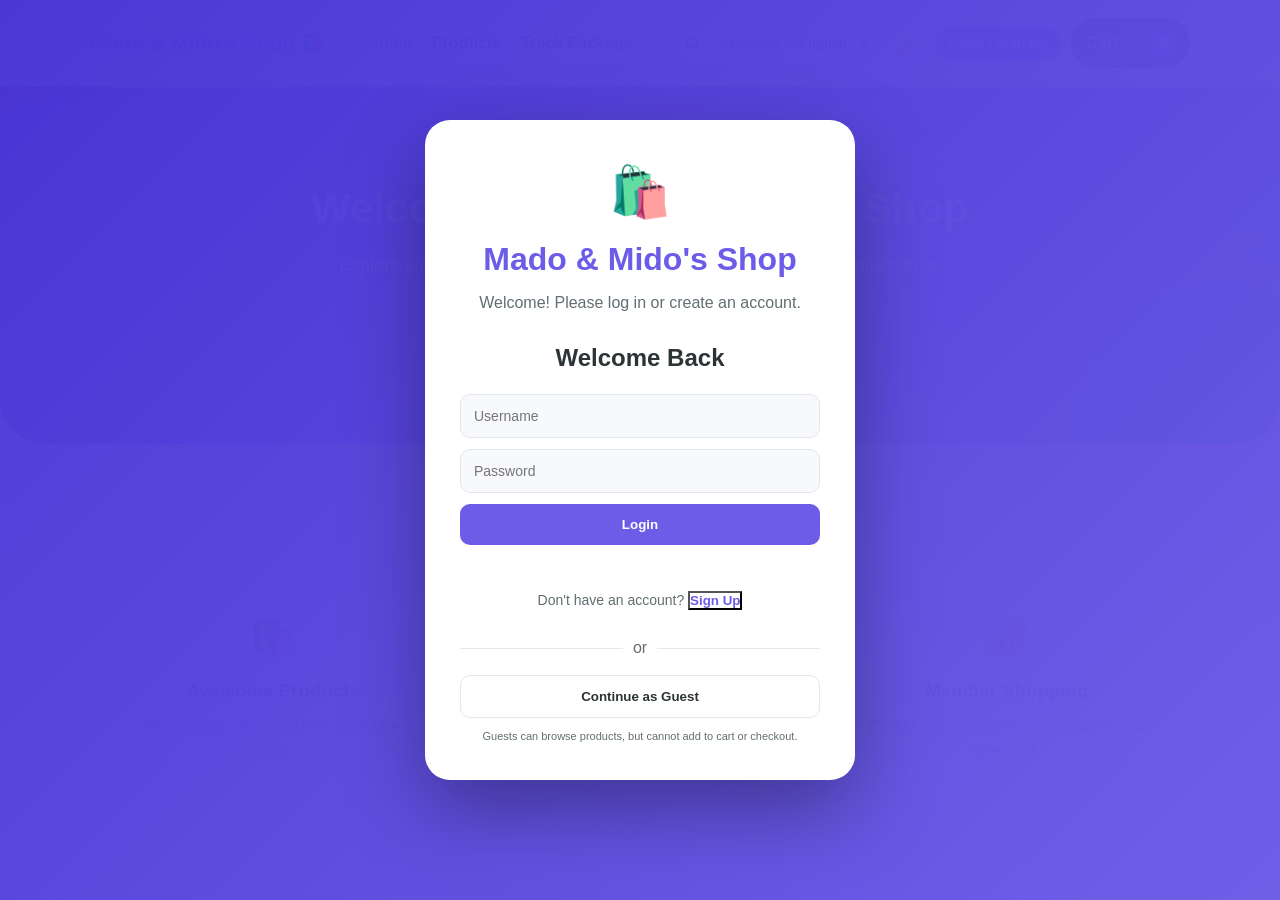
<file: index.html>
<!DOCTYPE html>
<html lang="en">
<head>
    <meta charset="UTF-8">
    <meta name="viewport" content="width=device-width, initial-scale=1.0">
    <title>Mado & Mido's Shop - Home</title>
    <link rel="stylesheet" href="style.css">
</head>

<body>

<header>
    <a href="index.html" class="logo">Mado & Mido's Shop 🛍️</a>

    <nav>
        <a href="index.html" class="active-link">Home</a>
        <a href="products.html">Products</a>
        <a href="track.html">Track Package</a>
    </nav>

    <div class="header-right">
        <button class="theme-btn" id="theme-toggle" onclick="toggleTheme()">🌙</button>

        <div id="auth-area"></div>

        <a href="cart.html" class="cart-icon">
            Cart 🛒 <span id="cart-count">0</span>
        </a>
    </div>
</header>

<section class="hero">
    <h1>Welcome to Mado & Mido's Shop</h1>

    <p>
        Explore elite electronics, lifestyle fits,
        custom sneakers, and rare plush toys.
    </p>

    <a href="products.html" class="cta-btn">
        View All Products
    </a>
</section>

<section class="home-section">

    <h2>Why Shop With Us?</h2>

    <div class="feature-grid">

        <div class="feature-card">
            <div>🛍️</div>
            <h3>Awesome Products</h3>
            <p>Electronics, clothes, shoes and rare items.</p>
        </div>

        <div class="feature-card">
            <div>🚚</div>
            <h3>Track Your Package</h3>
            <p>Check the status of your order anytime.</p>
        </div>

        <div class="feature-card">
            <div>🔐</div>
            <h3>Member Shopping</h3>
            <p>Create an account to add products and checkout.</p>
        </div>

    </div>

</section>

<script src="script.js"></script>
<script src="auth.js"></script>

</body>
</html>
</file>
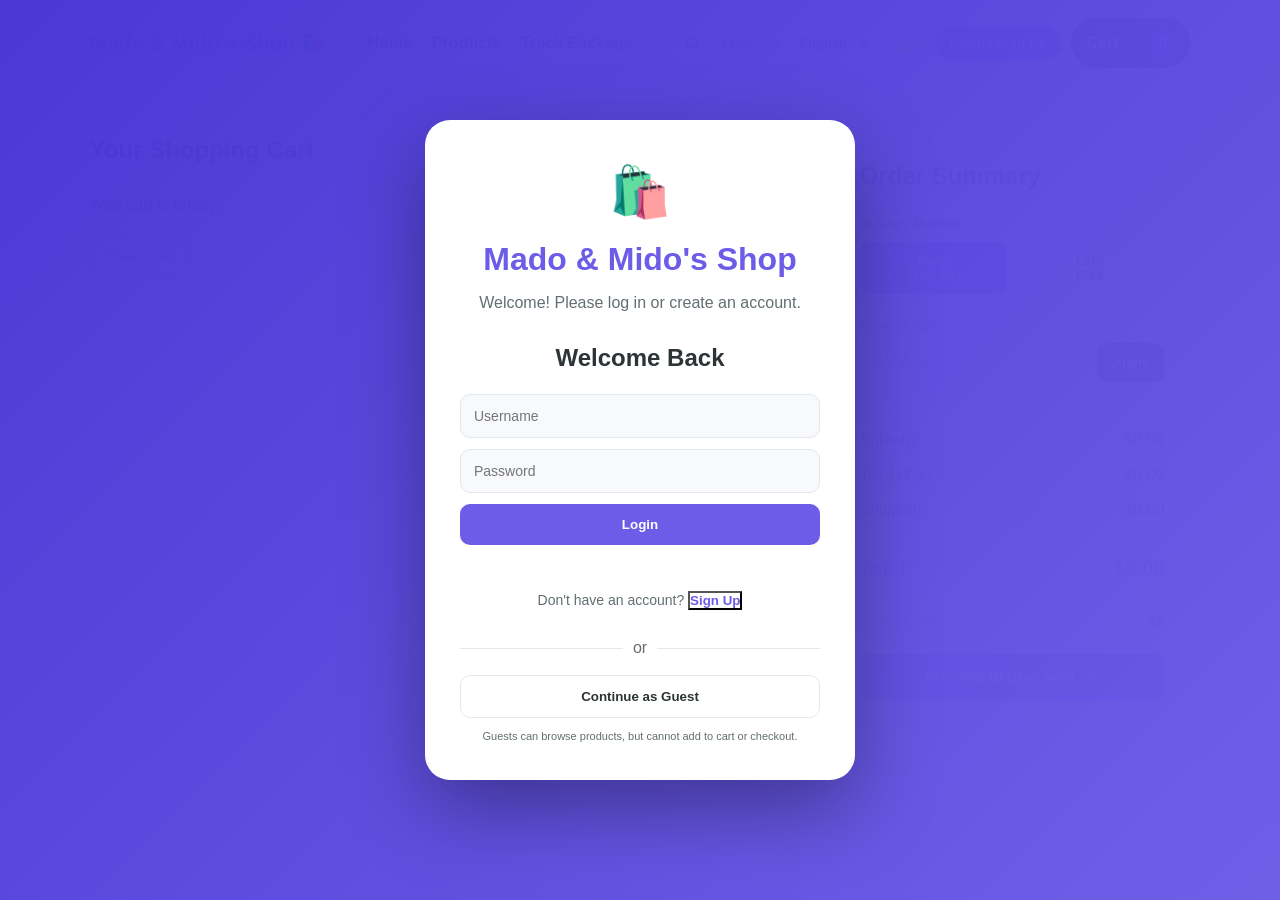
<file: cart.html>
<!DOCTYPE html>
<html lang="en">

<head>

    <meta charset="UTF-8">

    <meta
        name="viewport"
        content="width=device-width, initial-scale=1.0"
    >

    <title>Mado & Mido's Shop - Cart</title>

    <link rel="stylesheet" href="style.css">

</head>


<body>


<header>

    <a href="index.html" class="logo">
        Mado & Mido's Shop 🛍️
    </a>

    <nav>

        <a href="index.html">
            Home
        </a>

        <a href="products.html">
            Products
        </a>

        <a href="track.html">
            Track Package
        </a>

    </nav>


    <div class="header-right">

        <button
            class="theme-btn"
            id="theme-toggle"
            onclick="toggleTheme()"
        >
            🌙
        </button>


        <div id="auth-area"></div>


        <a
            href="cart.html"
            class="cart-icon"
        >
            Cart 🛒
            <span id="cart-count">0</span>
        </a>

    </div>

</header>


<main class="cart-page">


    <section class="cart-products">

        <h1>
            Your Shopping Cart 🛒
        </h1>

        <div
            id="cart-items-wrapper"
            class="cart-items"
        ></div>


        <button
            class="clear-cart-btn"
            onclick="clearEntireCart()"
        >
            Clear Cart
        </button>

    </section>



    <aside class="order-summary">

        <h2>
            Order Summary
        </h2>


        <div class="delivery-section">

            <label>
                Delivery Method
            </label>

            <div class="delivery-buttons">

                <button
                    onclick="changeShipping(40)"
                >
                    Early
                    <br>
                    $40.00
                </button>

                <button
                    onclick="changeShipping(0)"
                >
                    Late
                    <br>
                    Free
                </button>

            </div>

        </div>


        <div class="coupon-section">

            <label>
                Promo Code
            </label>

            <div class="coupon-row">

                <input
                    type="text"
                    id="coupon-input"
                    placeholder="MADO50"
                >

                <button
                    onclick="applyCouponCode()"
                >
                    Apply
                </button>

            </div>

            <p id="coupon-message"></p>

        </div>


        <div class="summary-row">

            <span>
                Subtotal:
            </span>

            <span id="summary-subtotal">
                $0.00
            </span>

        </div>


        <div
            class="summary-row discount-row"
            id="discount-row"
        >

            <span>
                Discount (50%):
            </span>

            <span id="summary-discount">
                -$0.00
            </span>

        </div>


        <div class="summary-row">

            <span>
                Tax (12%):
            </span>

            <span id="summary-tax">
                $0.00
            </span>

        </div>


        <div class="summary-row">

            <span>
                Shipping:
            </span>

            <span id="summary-shipping">
                $0.00
            </span>

        </div>


        <div class="summary-total">

            <span>
                Total:
            </span>

            <span id="summary-total">
                $0.00
            </span>

        </div>

        <div class="wallet-checkout-status">
            <span>Wallet money:</span>
            <strong data-wallet-money>$0</strong>
        </div>


        <button
            class="checkout-btn"
            onclick="checkout()"
        >
            Proceed to Checkout 🚀
        </button>

    </aside>

</main>


<script src="script.js"></script>
<script src="auth.js"></script>

</body>
</html>
</file>
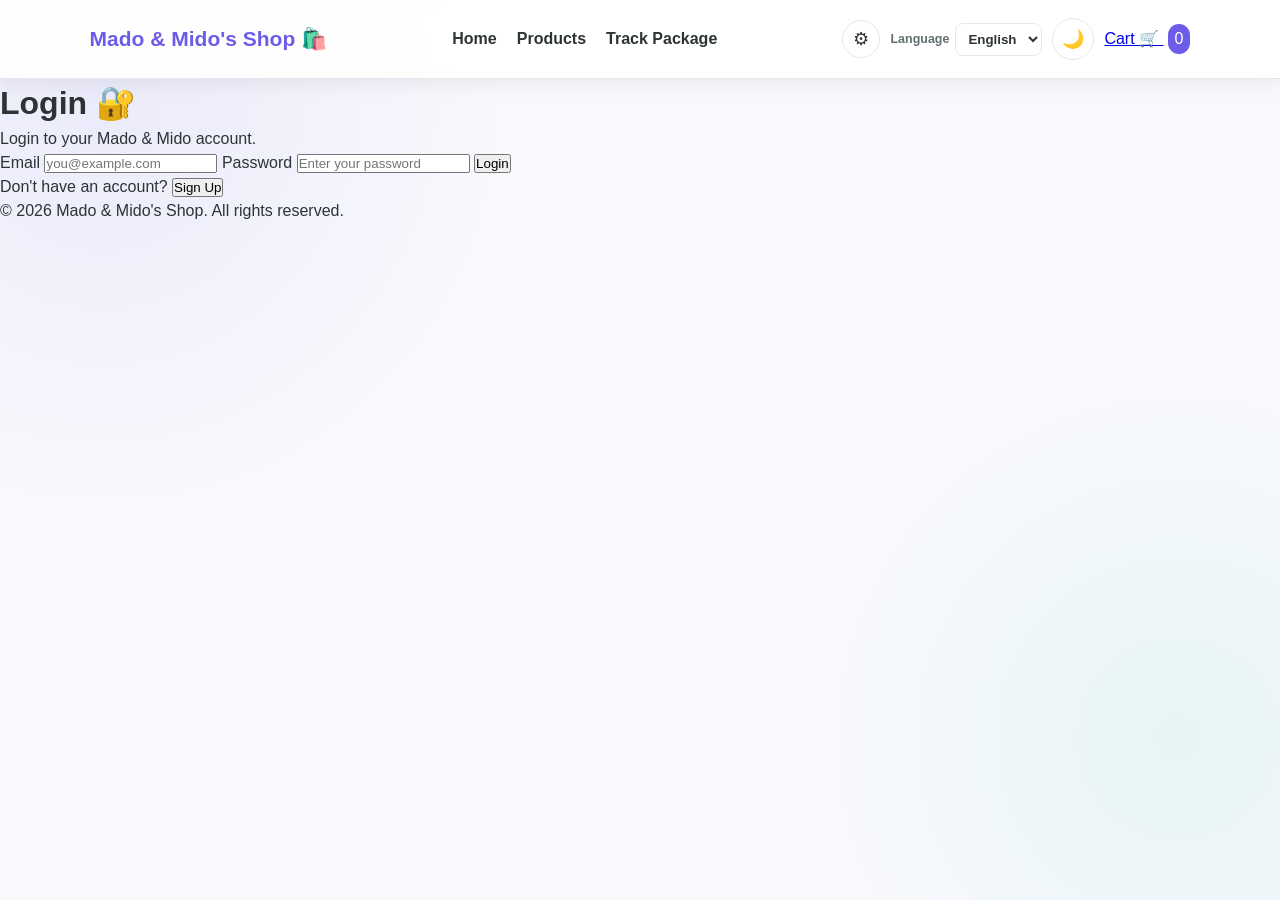
<file: login.html>
<!DOCTYPE html>

<html lang="en">
<head>
    <meta charset="UTF-8">
    <meta name="viewport" content="width=device-width, initial-scale=1.0">
    <title>Login - Mado & Mido's Shop</title>
    <link rel="stylesheet" href="style.css">
</head>

<body>

<header>
    <a href="index.html" class="logo">Mado & Mido's Shop 🛍️</a>

    <nav>
        <a href="index.html">Home</a>
        <a href="products.html">Products</a>
        <a href="track.html">Track Package</a>
    </nav>

    <div class="header-right">
        <button class="theme-btn" onclick="toggleTheme()" id="theme-toggle">🌙</button>

        <a href="cart.html" class="cart-button">
            Cart 🛒 <span id="cart-count">0</span>
        </a>
    </div>
</header>

<main class="login-page">

    <div class="login-card">

        <h1 id="auth-title">Login 🔐</h1>

        <p id="auth-subtitle">
            Login to your Mado & Mido account.
        </p>

        <div id="auth-message"></div>

        <label>Email</label>

        <input
            type="email"
            id="email-input"
            placeholder="you@example.com"
        >

        <label>Password</label>

        <input
            type="password"
            id="password-input"
            placeholder="Enter your password"
        >

        <button class="main-auth-btn" onclick="handleAuth()">
            Login
        </button>

        <p class="switch-auth">
            Don't have an account?
            <button onclick="toggleAuthMode()" id="switch-auth-btn">
                Sign Up
            </button>
        </p>

    </div>

</main>

<footer>
    <p>© 2026 Mado & Mido's Shop. All rights reserved.</p>
</footer>

<script src="script.js"></script>

</body>
</html>
</file>
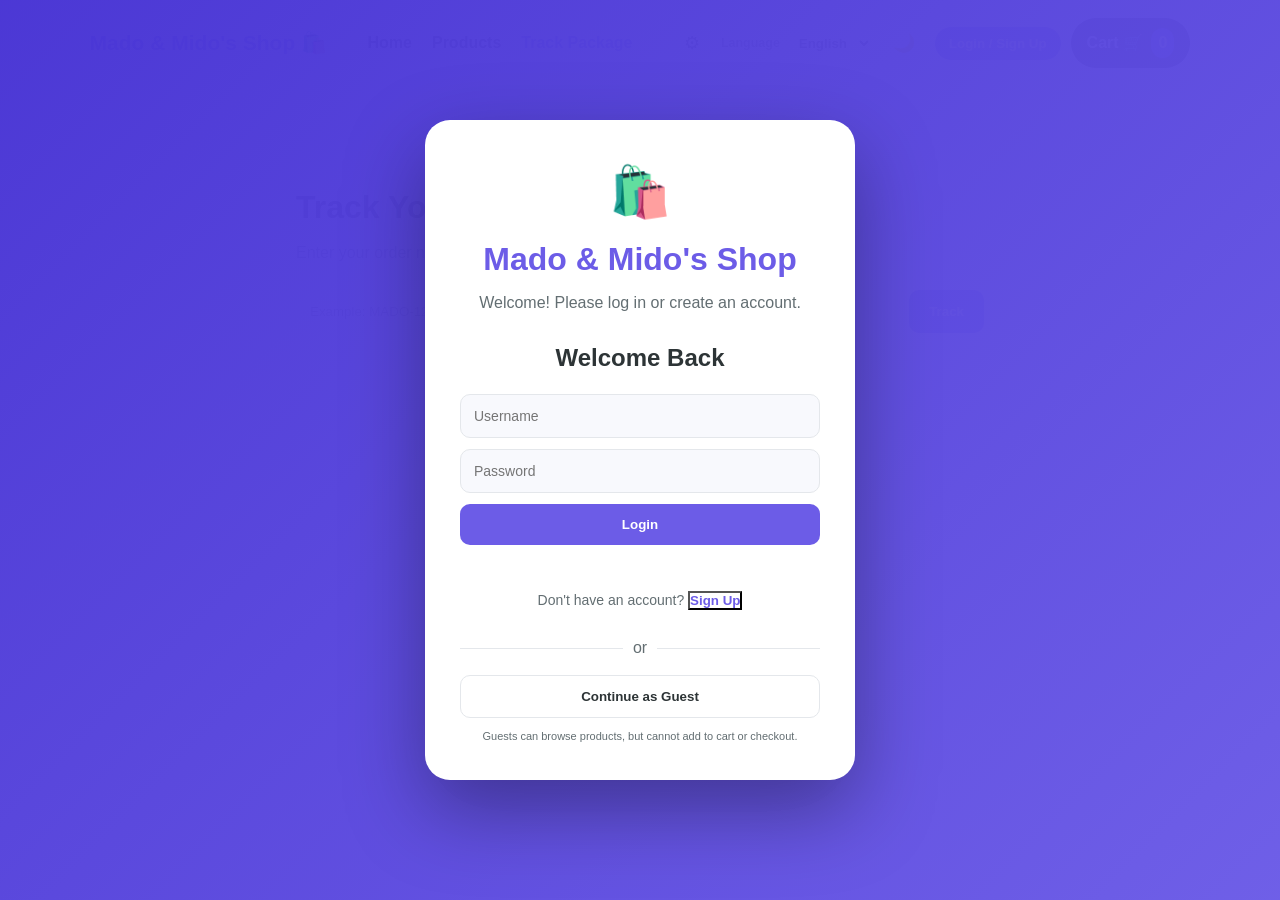
<file: track.html>
<!DOCTYPE html>
<html lang="en">

<head>

    <meta charset="UTF-8">

    <meta
        name="viewport"
        content="width=device-width, initial-scale=1.0"
    >

    <title>Mado & Mido's Shop - Track Package</title>

    <link rel="stylesheet" href="style.css">

</head>


<body>


<header>

    <a href="index.html" class="logo">
        Mado & Mido's Shop 🛍️
    </a>


    <nav>

        <a href="index.html">
            Home
        </a>

        <a href="products.html">
            Products
        </a>

        <a
            href="track.html"
            class="active-link"
        >
            Track Package
        </a>

    </nav>


    <div class="header-right">

        <button
            class="theme-btn"
            id="theme-toggle"
            onclick="toggleTheme()"
        >
            🌙
        </button>


        <div id="auth-area"></div>


        <a
            href="cart.html"
            class="cart-icon"
        >
            Cart 🛒
            <span id="cart-count">0</span>
        </a>

    </div>

</header>


<main class="tracking-page">

    <div class="tracking-card">

        <h1>
            Track Your Package 📦
        </h1>

        <p>
            Enter your order number to see your
            package status.
        </p>


        <div class="tracking-input-row">

            <input
                type="text"
                id="tracking-number"
                placeholder="Example: MADO-123456"
            >


            <button
                onclick="trackPackage()"
            >
                Track
            </button>

        </div>


        <div
            id="tracking-result"
            class="tracking-result"
        ></div>

    </div>

</main>


<script src="script.js"></script>
<script src="auth.js"></script>

</body>
</html>
</file>
<file: style.css>
/* ============================================================
   MADO & MIDO'S SHOP
   MAIN CSS
   ============================================================ */


* {
    margin: 0;
    padding: 0;
    box-sizing: border-box;
}


:root {

    --bg-color: #f8f9fd;

    --card-bg: #ffffff;

    --text-color: #2d3436;

    --text-muted: #636e72;

    --accent-color: #6c5ce7;

    --accent-hover: #5848d6;

    --border-color: #e4e7eb;

    --shadow-color: rgba(0, 0, 0, 0.07);

}


.dark-theme {

    --bg-color: #0f111a;

    --card-bg: #161925;

    --text-color: #f1f2f6;

    --text-muted: #b2bec3;

    --accent-color: #a29bfe;

    --accent-hover: #8f87ed;

    --border-color: #292d3d;

    --shadow-color: rgba(0, 0, 0, 0.4);

}


body {

    min-height: 100vh;

    background: var(--bg-color);

    color: var(--text-color);

    font-family:
        Arial,
        Helvetica,
        sans-serif;

    transition:
        background 0.3s,
        color 0.3s;

    line-height: 1.5;

}


/* ============================================================
   HEADER
   ============================================================ */

header {

    display: flex;

    align-items: center;

    justify-content: space-between;

    gap: 20px;

    padding: 18px 7%;

    background: var(--card-bg);

    border-bottom:
        1px solid var(--border-color);

    box-shadow:
        0 4px 20px var(--shadow-color);

    position: sticky;

    top: 0;

    z-index: 1000;

}


.logo {

    color: var(--accent-color);

    font-size: 21px;

    font-weight: 800;

    text-decoration: none;

    white-space: nowrap;

}


nav {

    display: flex;

    gap: 20px;

}


nav a {

    color: var(--text-color);

    text-decoration: none;

    font-weight: 600;

}


nav a:hover,
nav a.active-link {

    color: var(--accent-color);

}


.header-right {

    display: flex;

    align-items: center;

    gap: 10px;

}

.language-control {
    display: inline-flex;
    align-items: center;
    gap: 6px;
    color: var(--text-muted);
    font-size: 0.78rem;
    font-weight: 700;
}

.language-control select,
.review-avatar-select {
    border: 1px solid var(--border-color);
    border-radius: 8px;
    padding: 7px 8px;
    background: var(--card-bg);
    color: var(--text-color);
    font-weight: 700;
}

.profile-settings-btn {
    width: 38px;
    height: 38px;
    border: 1px solid var(--border-color);
    border-radius: 50%;
    background: var(--card-bg);
    color: var(--text-color);
    cursor: pointer;
    font-size: 1.1rem;
}

.profile-photo-picker {
    position: fixed;
    inset: 0;
    z-index: 2100;
    display: flex;
    align-items: flex-start;
    justify-content: flex-end;
    padding: 82px 7% 24px;
    background: rgba(15, 23, 42, 0.25);
}

.profile-photo-picker-card {
    position: relative;
    width: min(360px, 100%);
    padding: 22px;
    border: 1px solid var(--border-color);
    border-radius: 16px;
    background: var(--card-bg);
    box-shadow: 0 18px 50px var(--shadow-color);
}

.profile-photo-picker-card h3 {
    margin-bottom: 16px;
}

.profile-photo-close {

    .product-card-stock {
        margin: 6px 0 12px;
        color: #168a55;
        font-size: 0.86rem;
        font-weight: 800;
    }

    .product-card-stock.sold-out {
        color: #c0392b;
    }
    position: absolute;
    top: 10px;
    right: 12px;
    border: none;
    background: transparent;
    color: var(--text-color);
    cursor: pointer;
    font-size: 1.4rem;
}

.profile-photo-options {
    display: grid;
    grid-template-columns: repeat(4, 1fr);
    gap: 10px;
}

.profile-photo-option {
    display: flex;
    flex-direction: column;
    align-items: center;
    gap: 6px;
    border: 2px solid transparent;
    border-radius: 10px;
    padding: 8px 4px;
    background: var(--bg-color);
    color: var(--text-color);
    cursor: pointer;
    font-weight: 700;
}

.profile-photo-option.selected {
    border-color: var(--accent-color);
}

.profile-photo-option img {
    width: 54px;
    height: 54px;
    border-radius: 50%;
    object-fit: cover;
}

.shop-notification {
    position: fixed;
    right: 24px;
    bottom: 24px;
    z-index: 2000;
    max-width: min(420px, calc(100vw - 32px));
    padding: 16px 18px;
    border: 1px solid rgba(39, 174, 96, 0.45);
    border-radius: 12px;
    background: #eafaf1;
    color: #176b42;
    box-shadow: 0 12px 30px var(--shadow-color);
    font-weight: 800;
    transition: opacity 0.3s ease, transform 0.3s ease;
}

.shop-notification.is-hidden {
    opacity: 0;
    transform: translateY(10px);
}

.arabic-language .shop-notification {
    right: auto;
    left: 24px;
}


.theme-btn {

    width: 42px;

    height: 42px;

    border-radius: 50%;

    border:
        1px solid var(--border-color);

    background: var(--card-bg);

    color: var(--text-color);

    cursor: pointer;

    font-size: 18px;

}


.cart-icon {

    background: var(--text-color);

    color: var(--bg-color);

    padding: 10px 16px;

    border-radius: 25px;

    text-decoration: none;

    font-weight: 700;

}


#cart-count {

    display: inline-block;

    min-width: 22px;

    padding: 3px 7px;

    margin-left: 4px;

    border-radius: 20px;

    background: var(--accent-color);

    color: white;

    text-align: center;

}


/* ============================================================
   AUTH HEADER
   ============================================================ */

#auth-area {

    display: flex;

    align-items: center;

    gap: 8px;

}


.welcome-user {

    color: var(--text-color);

    font-weight: 600;

}


.login-header-btn,
.logout-btn {

    border: none;

    padding: 9px 14px;

    border-radius: 20px;

    background: var(--accent-color);

    color: white;

    font-weight: 700;

    cursor: pointer;

}


.logout-btn {

    background: #ff4757;

}


/* ============================================================
   HERO
   ============================================================ */

.hero {

    padding: 90px 20px;

    text-align: center;

    color: white;

    background:
        linear-gradient(
            135deg,
            #4834d4,
            #6c5ce7,
            #a29bfe
        );

    border-radius:
        0 0 45px 45px;

    box-shadow: 0 18px 45px rgba(72, 52, 212, 0.2);

}


.hero h1 {

    font-size: 42px;

    margin-bottom: 12px;

}


.hero p {

    font-size: 18px;

    opacity: 0.95;

}


.small-hero {

    padding: 55px 20px;

}


.cta-btn {

    display: inline-block;

    margin-top: 25px;

    padding: 13px 25px;

    border-radius: 25px;

    background: white;

    color: #6c5ce7;

    text-decoration: none;

    font-weight: 800;

    box-shadow: 0 8px 20px rgba(0, 0, 0, 0.14);

    transition: transform 0.2s, box-shadow 0.2s;

}


.cta-btn:hover {

    transform: translateY(-3px);

    box-shadow: 0 12px 25px rgba(0, 0, 0, 0.2);

}


/* ============================================================
   HOME
   ============================================================ */

.home-section {

    padding: 55px 8%;

    text-align: center;

}


.home-section h2 {

    margin-bottom: 30px;

    font-size: 30px;

}


.feature-grid {

    display: grid;

    grid-template-columns:
        repeat(
            auto-fit,
            minmax(220px, 1fr)
        );

    gap: 25px;

}


.feature-card {

    padding: 30px;

    background: var(--card-bg);

    border:
        1px solid var(--border-color);

    border-radius: 20px;

    box-shadow:
        0 8px 25px var(--shadow-color);

    transition: transform 0.2s, border-color 0.2s;

}


.feature-card:hover {

    transform: translateY(-5px);

    border-color: var(--accent-color);

}


.feature-card > div {

    font-size: 40px;

    margin-bottom: 12px;

}


.feature-card h3 {

    margin-bottom: 10px;

}


.feature-card p {

    color: var(--text-muted);

}


/* ============================================================
   PRODUCTS
   ============================================================ */

.products-page {

    padding: 40px 7%;

}


.category-menu {

    display: flex;

    justify-content: center;

    flex-wrap: wrap;

    gap: 10px;

    margin-bottom: 30px;

}


.cat-btn {

    padding: 10px 20px;

    border-radius: 25px;

    border:
        1px solid var(--border-color);

    background: var(--card-bg);

    color: var(--text-color);

    cursor: pointer;

    font-weight: 700;

}


.cat-btn:hover,
.cat-btn.active {

    background: var(--accent-color);

    color: white;

    border-color: var(--accent-color);

}


.products-grid {

    display: grid;

    grid-template-columns:
        repeat(
            auto-fit,
            minmax(240px, 1fr)
        );

    gap: 25px;

}


.product-card {

    display: flex;

    flex-direction: column;

    justify-content: space-between;

    padding: 18px;

    background: var(--card-bg);

    border:
        1px solid var(--border-color);

    border-radius: 20px;

    box-shadow:
        0 7px 25px var(--shadow-color);

    transition:
        transform 0.2s,
        box-shadow 0.2s;

    overflow: hidden;

}


.product-card:hover {

    transform: translateY(-7px);

    box-shadow:
        0 15px 35px var(--shadow-color);

}


.product-image-wrapper {

    width: 100%;

    height: 220px;

    overflow: hidden;

    border-radius: 15px;

    background: #eeeeee;

    margin-bottom: 15px;

}


.product-image-wrapper img {

    width: 100%;

    height: 100%;

    object-fit: cover;

}


.product-category {

    display: inline-block;

    margin-bottom: 8px;

    color: var(--accent-color);

    font-size: 12px;

    font-weight: 800;

    text-transform: uppercase;

}


.product-info h3 {

    min-height: 48px;

    margin-bottom: 10px;

    font-size: 17px;

}


.product-price {

    margin-bottom: 15px;

    color: var(--accent-color);

    font-size: 20px;

    font-weight: 800;

}

.product-credits {
    display: inline-block;
    margin: -7px 0 13px;
    padding: 4px 8px;
    border-radius: 5px;
    background: #1684d8;
    color: white;
    font-size: 0.78rem;
    font-weight: 900;
}

.product-detail-credits {
    margin: -4px 0 15px;
    font-size: 0.9rem;
}


.add-btn {

    width: 100%;

    padding: 12px;

    border: none;

    border-radius: 10px;

    background: var(--text-color);

    color: var(--bg-color);

    cursor: pointer;

    font-weight: 800;

}


.add-btn:hover {

    background: var(--accent-color);

    color: white;

}


/* ============================================================
   PRODUCT DETAIL PAGE
   ============================================================ */

.product-page-shell {
    padding: 40px 7%;
}

.product-detail-shell {
    display: flex;
    flex-direction: column;
    gap: 32px;
    max-width: 1200px;
    margin: 0 auto;
}

.product-detail-header {
    display: flex;
    justify-content: flex-start;
}

.product-detail-content {
    display: grid;
    grid-template-columns: 1.1fr 1fr;
    gap: 30px;
    padding: 28px;
    background: var(--card-bg);
    border: 1px solid var(--border-color);
    border-radius: 25px;
    box-shadow: 0 10px 30px var(--shadow-color);
}

.product-gallery {
    display: flex;
    flex-direction: column;
    gap: 16px;
}

.product-gallery img {
    width: 100%;
    height: 420px;
    object-fit: cover;
    border-radius: 18px;
    background: #eee;
}

.product-gallery-thumbs {
    display: grid;
    grid-template-columns: repeat(auto-fit, minmax(80px, 1fr));
    gap: 10px;
}

.thumb-btn {
    border: 2px solid transparent;
    border-radius: 12px;
    overflow: hidden;
    background: transparent;
    padding: 0;
    cursor: pointer;
}

    .qty-picker button:disabled,
    .qty-picker input:disabled,
    .add-btn:disabled {
        cursor: not-allowed;
        opacity: 0.55;
    }

.thumb-btn.active {
    border-color: var(--accent-color);
}

.thumb-btn img {
    width: 100%;
    height: 80px;
    object-fit: cover;
    display: block;
}

.product-detail-info {
    display: flex;
    flex-direction: column;
    justify-content: center;
}

.product-category-label {
    display: inline-block;
    width: fit-content;
    margin-bottom: 12px;
    padding: 6px 10px;
    border-radius: 999px;
    background: rgba(108, 92, 231, 0.12);
    color: var(--accent-color);
    font-size: 12px;
    font-weight: 800;
    text-transform: uppercase;
    letter-spacing: 0.04em;
}

.product-detail-info h1 {
    font-size: clamp(2rem, 4vw, 3rem);
    margin-bottom: 12px;
}

.product-rating-row {
    display: flex;
    align-items: center;
    gap: 10px;
    margin-bottom: 12px;
    color: var(--text-muted);
    font-weight: 700;
}

.stars {
    color: #f4b400;
    letter-spacing: 0.1em;
    font-size: 1.2rem;
}

.product-detail-price {
    font-size: 2rem;
    font-weight: 900;
    color: var(--accent-color);
    margin-bottom: 14px;
}

.product-description {
    color: var(--text-muted);
    font-size: 1rem;
    margin-bottom: 20px;
}

.product-detail-actions {
    display: flex;
    align-items: center;
    gap: 16px;
    margin-bottom: 18px;
    flex-wrap: wrap;
}

.qty-picker {
    display: flex;
    align-items: center;
    border: 1px solid var(--border-color);
    border-radius: 12px;
    overflow: hidden;
    background: var(--bg-color);
}

.qty-picker button {
    width: 40px;
    height: 42px;
    border: none;
    background: transparent;
    color: var(--text-color);
    font-size: 1.5rem;
    cursor: pointer;
}

.qty-picker input {
    width: 60px;
    height: 42px;
    border: none;
    text-align: center;
    background: transparent;
    color: var(--text-color);
    font-size: 1rem;
    font-weight: 700;
}

.detail-add-btn {
    flex: 1;
    min-width: 180px;
}

.product-stock {
    color: var(--text-muted);
    font-size: 0.95rem;
}

.product-review-section {
    background: var(--card-bg);
    border: 1px solid var(--border-color);
    border-radius: 25px;
    padding: 28px;
    box-shadow: 0 8px 24px var(--shadow-color);
}

.product-review-section h2 {
    margin-bottom: 18px;
    font-size: 1.6rem;
}

.review-form {
    display: flex;
    flex-direction: column;
    gap: 12px;
    margin-bottom: 26px;
}

.review-form label {
    font-weight: 700;
    color: var(--text-muted);
}

.interactive-stars {
    display: flex;
    gap: 8px;
    font-size: 1.8rem;
}

.star-btn {
    border: none;
    background: transparent;
    color: #dfe6e9;
    cursor: pointer;
    font-size: 2rem;
    transition: transform 0.15s ease;
}

.star-btn.selected,
.star-btn:hover {
    color: #f4b400;
    transform: scale(1.08);
}

.review-form textarea {
    width: 100%;
    padding: 12px 14px;
    border: 1px solid var(--border-color);
    border-radius: 12px;
    background: var(--bg-color);
    color: var(--text-color);
    resize: vertical;
    min-height: 100px;
}

.primary-btn,
.secondary-btn {
    display: inline-flex;
    align-items: center;
    justify-content: center;
    border: none;
    border-radius: 10px;
    padding: 12px 18px;
    font-weight: 800;
    cursor: pointer;
}

.primary-btn {
    background: var(--accent-color);
    color: white;
    width: fit-content;
}

.secondary-btn {
    background: var(--bg-color);
    color: var(--text-color);
    border: 1px solid var(--border-color);
}

.product-comment-list {
    display: flex;
    flex-direction: column;
    gap: 14px;
}

.comment-item {
    padding: 16px 18px;
    border: 1px solid var(--border-color);
    border-radius: 14px;
    background: var(--bg-color);
}

.comment-head {
    display: flex;
    align-items: center;
    justify-content: space-between;
    gap: 12px;
    margin-bottom: 8px;
}

.comment-user {
    display: flex;
    align-items: center;
    gap: 8px;
    flex-wrap: wrap;
}

.review-avatar {
    display: inline-flex;
    align-items: center;
    justify-content: center;
    width: 32px;
    height: 32px;
    border-radius: 50%;
    object-fit: cover;
    background: rgba(108, 92, 231, 0.12);
    font-size: 1.2rem;
}

.reply-user {
    display: flex;
    align-items: center;
    gap: 8px;
}

.verified-badge {
    display: inline-flex;
    align-items: center;
    justify-content: center;
    padding: 4px 8px;
    border-radius: 999px;
    background: rgba(39, 174, 96, 0.12);
    border: 1px solid rgba(39, 174, 96, 0.45);
    color: #0f8f5a;
    font-size: 0.68rem;
    font-weight: 800;
    letter-spacing: 0.02em;
}

.mini-stars {
    color: #f4b400;
    letter-spacing: 0.06em;
}

.comment-item p {
    color: var(--text-muted);
}

.comment-actions {
    display: flex;
    align-items: center;
    gap: 10px;
    flex-wrap: wrap;
    margin-top: 14px;
}

.comment-actions button,
.comment-reply-toggle {
    border: 1px solid var(--border-color);
    background: var(--bg-color);
    color: var(--text-color);
    border-radius: 999px;
    padding: 7px 12px;
    cursor: pointer;
    font-weight: 700;
}

.reply-box {
    margin-top: 12px;
    display: flex;
    flex-direction: column;
    gap: 8px;
}

.reply-box.hidden {
    display: none;
}

.reply-box textarea {
    width: 100%;
    min-height: 70px;
    resize: vertical;
    border: 1px solid var(--border-color);
    border-radius: 10px;
    padding: 10px 12px;
    background: var(--bg-color);
    color: var(--text-color);
}

.reply-list {
    display: flex;
    flex-direction: column;
    gap: 8px;
    margin-top: 12px;
    padding-left: 12px;
    border-left: 2px solid var(--border-color);
}

.reply-item {
    background: rgba(108, 92, 231, 0.04);
    border: 1px solid var(--border-color);
    border-radius: 10px;
    padding: 10px 12px;
}

.reply-item p {
    margin-top: 4px;
}

.related-products-section {
    background: var(--card-bg);
    border: 1px solid var(--border-color);
    border-radius: 25px;
    padding: 28px;
    box-shadow: 0 8px 24px var(--shadow-color);
}

.related-header-row h2 {
    margin-bottom: 18px;
    font-size: 1.6rem;
}

.related-products-grid {
    display: grid;
    grid-template-columns: repeat(auto-fit, minmax(200px, 1fr));
    gap: 18px;
}

.related-product-card {
    display: flex;
    flex-direction: column;
    border: 1px solid var(--border-color);
    border-radius: 18px;
    background: var(--bg-color);
    overflow: hidden;
    cursor: pointer;
    transition: transform 0.2s ease, box-shadow 0.2s ease;
}

.related-product-card:hover {
    transform: translateY(-4px);
    box-shadow: 0 10px 22px var(--shadow-color);
}

.related-product-card img {
    width: 100%;
    height: 180px;
    object-fit: cover;
    background: #eee;
}

.related-product-body {
    display: flex;
    flex-direction: column;
    gap: 8px;
    padding: 14px;
}

.related-product-body h3 {
    font-size: 1rem;
    min-height: 44px;
}

.related-product-body p {
    color: var(--accent-color);
    font-weight: 800;
}

.related-btn {
    width: 100%;
    margin-top: 2px;
}

.related-empty {
    color: var(--text-muted);
}

.product-detail-empty {
    text-align: center;
    padding: 60px 20px;
    background: var(--card-bg);
    border: 1px solid var(--border-color);
    border-radius: 20px;
}

.back-to-products {
    display: inline-block;
    margin-top: 16px;
    color: var(--accent-color);
    font-weight: 700;
    text-decoration: none;
}

@media (max-width: 820px) {
    .product-detail-content {
        grid-template-columns: 1fr;
    }

    .product-gallery img {
        height: 320px;
    }
}

/* ============================================================
   CART
   ============================================================ */

.cart-page {

    display: grid;

    grid-template-columns:
        minmax(0, 2fr)
        minmax(300px, 1fr);

    gap: 30px;

    padding: 45px 7%;

}


.cart-products h1 {

    margin-bottom: 25px;

}


.cart-items {

    display: flex;

    flex-direction: column;

    gap: 12px;

}


.cart-row {

    display: flex;

    align-items: center;

    justify-content: space-between;

    gap: 15px;

    padding: 15px;

    background: var(--card-bg);

    border:
        1px solid var(--border-color);

    border-radius: 15px;

}


.cart-item-info {

    display: flex;

    align-items: center;

    gap: 15px;

    flex: 1;

}


.cart-item-image {

    width: 70px;

    height: 70px;

    overflow: hidden;

    border-radius: 10px;

    background: #eee;

    flex-shrink: 0;

}


.cart-item-image img {

    width: 100%;

    height: 100%;

    object-fit: cover;

}


.cart-item-info h3 {

    font-size: 15px;

    margin-bottom: 5px;

}


.cart-item-info p {

    color: var(--accent-color);

    font-weight: 700;

}


.quantity-controls {

    display: flex;

    align-items: center;

    gap: 10px;

}


.quantity-controls button {

    width: 30px;

    height: 30px;

    border-radius: 50%;

    border:
        1px solid var(--border-color);

    background: var(--bg-color);

    color: var(--text-color);

    cursor: pointer;

    font-weight: 900;

}


.remove-btn {

    border: none;

    background: transparent;

    color: #ff4757;

    cursor: pointer;

    font-weight: 700;

}


.clear-cart-btn {

    margin-top: 20px;

    padding: 11px 18px;

    border:
        1px solid #ff4757;

    border-radius: 10px;

    background: transparent;

    color: #ff4757;

    cursor: pointer;

    font-weight: 700;

}


/* ============================================================
   EMPTY CART
   ============================================================ */

.empty-cart {

    padding: 50px 20px;

    text-align: center;

    background: var(--card-bg);

    border:
        1px solid var(--border-color);

    border-radius: 20px;

}


.empty-cart > div {

    font-size: 55px;

    margin-bottom: 10px;

}


.empty-cart p {

    margin: 10px 0 20px;

    color: var(--text-muted);

}


.empty-cart a {

    display: inline-block;

    padding: 10px 18px;

    border-radius: 10px;

    background: var(--accent-color);

    color: white;

    text-decoration: none;

    font-weight: 700;

}


/* ============================================================
   ORDER SUMMARY
   ============================================================ */

.order-summary {

    height: fit-content;

    padding: 25px;

    background: var(--card-bg);

    border:
        1px solid var(--border-color);

    border-radius: 20px;

    box-shadow:
        0 8px 25px var(--shadow-color);

}


.order-summary h2 {

    margin-bottom: 20px;

}


.delivery-section,
.coupon-section {

    margin-bottom: 22px;

}


.delivery-section label,
.coupon-section label {

    display: block;

    margin-bottom: 8px;

    color: var(--text-muted);

    font-size: 13px;

    font-weight: 700;

}


.delivery-buttons {

    display: flex;

    gap: 8px;

}


.delivery-buttons button {

    flex: 1;

    padding: 10px;

    border: none;

    border-radius: 10px;

    background: var(--accent-color);

    color: white;

    cursor: pointer;

    font-weight: 700;

}


.delivery-buttons button:last-child {

    background: var(--bg-color);

    color: var(--text-color);

    border:
        1px solid var(--border-color);

}


.coupon-row {

    display: flex;

    gap: 7px;

}


.coupon-row input {

    flex: 1;

    min-width: 0;

    padding: 11px;

    border:
        1px solid var(--border-color);

    border-radius: 9px;

    background: var(--bg-color);

    color: var(--text-color);

}


.coupon-row button {

    padding: 11px 15px;

    border: none;

    border-radius: 9px;

    background: var(--text-color);

    color: var(--bg-color);

    cursor: pointer;

    font-weight: 700;

}


#coupon-message {

    min-height: 18px;

    margin-top: 6px;

    font-size: 12px;

    font-weight: 700;

}


.summary-row {

    display: flex;

    justify-content: space-between;

    margin-bottom: 11px;

}


.discount-row {

    display: none;

    color: #2ecc71;

}


.summary-total {

    display: flex;

    justify-content: space-between;

    margin-top: 15px;

    padding-top: 15px;

    border-top:
        1px solid var(--border-color);

    color: var(--accent-color);

    font-size: 20px;

    font-weight: 900;

}


.checkout-btn {

    width: 100%;

    margin-top: 20px;

    padding: 14px;

    border: none;

    border-radius: 11px;

    background: var(--accent-color);

    color: white;

    cursor: pointer;

    font-size: 15px;

    font-weight: 800;

}


/* ============================================================
   TEMPORARY ADMIN PANEL
   ============================================================ */

.admin-btn {

    padding: 9px 14px;

    border: none;

    border-radius: 20px;

    background: #f39c12;

    color: white;

    cursor: pointer;

    font-weight: 700;

}


#admin-panel {

    position: fixed;

    inset: 0;

    z-index: 2000;

    display: none;

    align-items: center;

    justify-content: center;

    padding: 20px;

    background: rgba(0, 0, 0, 0.65);

}


.admin-panel-card {

    position: relative;

    width: min(920px, 100%);

    max-height: 90vh;

    overflow-y: auto;

    padding: 28px;

    background: var(--card-bg);

    color: var(--text-color);

    border: 1px solid var(--border-color);

    border-radius: 16px;

    box-shadow: 0 20px 60px rgba(0, 0, 0, 0.3);

}


.admin-panel-card h2 {

    margin-bottom: 6px;

}


.admin-panel-card h3 {

    margin: 22px 0 10px;

}


.admin-note {

    color: var(--text-muted);

    font-size: 13px;

}


.admin-close-btn {

    position: absolute;

    top: 12px;

    right: 16px;

    border: none;

    background: transparent;

    color: var(--text-muted);

    cursor: pointer;

    font-size: 28px;

}


.admin-product-list {

    display: grid;

    gap: 8px;

}


.admin-product-row {

    display: grid;

    grid-template-columns: 48px minmax(0, 1.3fr) 105px 85px 85px minmax(0, 0.75fr) minmax(0, 1fr) minmax(0, 1.3fr);

    align-items: center;

    gap: 12px;

    font-size: 13px;

}


.admin-product-row input {

    width: 100%;

    padding: 8px;

    border: 1px solid var(--border-color);

    border-radius: 7px;

    background: var(--bg-color);

    color: var(--text-color);

}

.admin-review-list {
    display: grid;
    gap: 10px;
}

.admin-review-row {
    display: grid;
    grid-template-columns: minmax(140px, 1fr) 90px 70px minmax(180px, 2fr) 75px;
    align-items: center;
    gap: 8px;
    padding: 10px;
    border: 1px solid var(--border-color);
    border-radius: 8px;
    background: var(--bg-color);
    font-size: 13px;
}

.admin-review-row textarea,
.admin-review-row select {
    width: 100%;
    padding: 7px;
    border: 1px solid var(--border-color);
    border-radius: 7px;
    background: var(--card-bg);
    color: var(--text-color);
}

.admin-review-row textarea {
    min-height: 42px;
    resize: vertical;
}

.admin-review-delete {
    color: #c0392b;
    font-weight: 700;
}


.admin-color-controls {

    display: none;

    gap: 20px;

    margin-top: 20px;

}


.admin-color-controls.visible {

    display: flex;

}


.admin-appearance-controls {

    display: grid;

    grid-template-columns: repeat(2, minmax(0, 1fr));

    align-items: center;

}


.admin-appearance-controls select {

    min-width: 100px;

    padding: 8px;

    border: 1px solid var(--border-color);

    border-radius: 7px;

    background: var(--bg-color);

    color: var(--text-color);

}


.admin-change-colors-btn {

    width: 100%;

    margin-top: 20px;

    padding: 11px 16px;

    border: 1px solid var(--accent-color);

    border-radius: 9px;

    background: transparent;

    color: var(--accent-color);

    cursor: pointer;

    font-weight: 800;

}


.admin-change-colors-btn:hover {

    background: var(--accent-color);

    color: white;

}


.admin-color-controls label {

    display: flex;

    align-items: center;

    gap: 8px;

    color: var(--text-muted);

    font-size: 13px;

    font-weight: 700;

}


.admin-color-controls input {

    width: 42px;

    height: 32px;

    padding: 0;

    border: 1px solid var(--border-color);

    cursor: pointer;

}


.admin-actions {

    display: flex;

    gap: 10px;

    margin-top: 24px;

}


.admin-actions button {

    padding: 11px 16px;

    border: none;

    border-radius: 9px;

    background: var(--accent-color);

    color: white;

    cursor: pointer;

    font-weight: 700;

}


.admin-actions .admin-reset-btn {

    background: #ff4757;

}


@media (max-width: 600px) {

    .admin-product-row {
        grid-template-columns: 48px 1fr 105px;

        gap: 6px;
    }

    .admin-product-row input:nth-child(n + 4) {
        grid-column: 1 / -1;
    }

    .admin-review-row {
        grid-template-columns: 1fr 1fr;
    }

    .admin-review-row textarea {
        grid-column: 1 / -1;
    }

    .admin-color-controls {
        flex-direction: column;
        gap: 10px;
    }

}


.checkout-btn:hover {

    background: var(--accent-hover);

}


/* ============================================================
   LOGIN SCREEN
   ============================================================ */

#auth-screen {

    position: fixed;

    inset: 0;

    z-index: 99999;

    display: flex;

    align-items: center;

    justify-content: center;

    padding: 20px;

    overflow-y: auto;

    background:
        linear-gradient(
            135deg,
            rgba(72, 52, 212, 0.98),
            rgba(108, 92, 231, 0.98)
        );

}


.auth-box {

    width: 100%;

    max-width: 430px;

    padding: 35px;

    border-radius: 25px;

    background: var(--card-bg);

    color: var(--text-color);

    text-align: center;

    box-shadow:
        0 30px 80px rgba(0, 0, 0, 0.35);

}


.auth-logo {

    font-size: 50px;

    margin-bottom: 5px;

}


.auth-box h1 {

    margin-bottom: 8px;

    color: var(--accent-color);

}


.auth-subtitle {

    margin-bottom: 25px;

    color: var(--text-muted);

}


.auth-box h2 {

    margin-bottom: 18px;

}


.auth-box input {

    width: 100%;

    margin-bottom: 11px;

    padding: 13px;

    border:
        1px solid var(--border-color);

    border-radius: 10px;

    outline: none;

    background: var(--bg-color);

    color: var(--text-color);

    font-size: 14px;

}


.auth-box input:focus {

    border-color: var(--accent-color);

}


.auth-box button:not(.text-button) {

    width: 100%;

    padding: 13px;

    border: none;

    border-radius: 10px;

    background: var(--accent-color);

    color: white;

    cursor: pointer;

    font-weight: 800;

}


.auth-message {

    min-height: 20px;

    margin-top: 9px;

    font-size: 13px;

    font-weight: 700;

}


.auth-switch {

    margin-top: 16px;

    color: var(--text-muted);

    font-size: 14px;

}


.text-button {

    width: auto !important;

    padding: 0 !important;

    background: transparent !important;

    color: var(--accent-color) !important;

    font-weight: 800 !important;

}


.guest-section {

    margin-top: 25px;

}


.guest-line {

    display: flex;

    align-items: center;

    gap: 10px;

    margin-bottom: 15px;

    color: var(--text-muted);

}


.guest-line::before,
.guest-line::after {

    content: "";

    flex: 1;

    height: 1px;

    background: var(--border-color);

}


.guest-button {

    background: transparent !important;

    color: var(--text-color) !important;

    border:
        1px solid var(--border-color) !important;

}


.guest-button:hover {

    background: var(--bg-color) !important;

}


.guest-section p {

    margin-top: 10px;

    color: var(--text-muted);

    font-size: 11px;

}


/* ============================================================
   TRACK PACKAGE
   ============================================================ */

.tracking-page {

    max-width: 800px;

    margin: auto;

    padding: 60px 20px;

}


.tracking-card {

    padding: 35px;

    background: var(--card-bg);

    border:
        1px solid var(--border-color);

    border-radius: 20px;

    box-shadow:
        0 10px 30px var(--shadow-color);

}


.tracking-card h1 {

    margin-bottom: 10px;

}


.tracking-card > p {

    margin-bottom: 25px;

    color: var(--text-muted);

}


.tracking-input-row {

    display: flex;

    gap: 10px;

}


.tracking-input-row input {

    flex: 1;

    padding: 13px;

    border:
        1px solid var(--border-color);

    border-radius: 10px;

    background: var(--bg-color);

    color: var(--text-color);

}


.tracking-input-row button {

    padding: 13px 20px;

    border: none;

    border-radius: 10px;

    background: var(--accent-color);

    color: white;

    cursor: pointer;

    font-weight: 800;

}


.tracking-result {

    margin-top: 25px;

}


.tracking-status {

    padding: 25px;

    border-radius: 15px;

    background: var(--bg-color);

}


.status-badge {

    display: inline-block;

    margin: 10px 0;

    padding: 7px 13px;

    border-radius: 20px;

    background: var(--accent-color);

    color: white;

    font-weight: 800;

}


.tracking-progress {

    height: 14px;

    margin: 22px 0 12px;

    overflow: hidden;

    border-radius: 8px;

    background: #dbe4f0;

}


.tracking-progress-fill {

    height: 100%;

    background: #1976d2;

    transition: width 0.5s ease;

}


.tracking-stages {

    display: grid;

    grid-template-columns: repeat(3, 1fr);

    gap: 8px;

    color: var(--text-muted);

    font-size: 12px;

    font-weight: 700;

    text-align: center;

}


.tracking-stages .complete {

    color: #1976d2;

}


.tracking-error {

    color: #ff4757;

    font-weight: 700;

}


.admin-tracking-controls {

    display: grid;

    grid-template-columns: repeat(2, 1fr);

    gap: 8px;

}


.admin-tracking-controls input,
.admin-tracking-controls button {

    min-width: 0;

    padding: 10px;

    border: 1px solid var(--border-color);

    border-radius: 8px;

    background: var(--bg-color);

    color: var(--text-color);

    cursor: pointer;

}


.admin-tracking-controls button {

    border: none;

    background: var(--accent-color);

    color: white;

    font-weight: 700;

}


.admin-tracking-controls .admin-reset-btn {

    background: #ff4757;

}


/* ============================================================
   MOBILE
   ============================================================ */

@media (max-width: 900px) {

    header {

        flex-wrap: wrap;

    }


    nav {

        order: 3;

        width: 100%;

        justify-content: center;

    }


    .cart-page {

        grid-template-columns: 1fr;

    }

}


@media (max-width: 600px) {

    .logo {

        font-size: 17px;

    }


    .header-right {

        width: 100%;

        justify-content: center;

    }


    .hero h1 {

        font-size: 30px;

    }


    .cart-row {

        flex-wrap: wrap;

    }


    .cart-item-info {

        width: 100%;

    }


    .auth-box {

        padding: 25px 20px;

    }


    .tracking-input-row {

        flex-direction: column;

    }

}


/* ============================================================
   VISUAL POLISH
   ============================================================ */

html {

    scroll-behavior: smooth;

}


::selection {

    background: var(--accent-color);

    color: white;

}


body {

    background-image:
        radial-gradient(circle at 8% 12%, rgba(108, 92, 231, 0.09), transparent 28%),
        radial-gradient(circle at 92% 82%, rgba(0, 184, 148, 0.07), transparent 25%);

}


button,
a,
input {

    transition:
        color 0.2s ease,
        background-color 0.2s ease,
        border-color 0.2s ease,
        box-shadow 0.2s ease,
        transform 0.2s ease;

}


button:focus-visible,
a:focus-visible,
input:focus-visible {

    outline: 3px solid rgba(108, 92, 231, 0.35);

    outline-offset: 3px;

}


header {

    backdrop-filter: blur(14px);

    background: color-mix(in srgb, var(--card-bg) 90%, transparent);

}


.logo {

    transition: transform 0.2s ease, color 0.2s ease;

}


.logo:hover {

    transform: translateY(-2px);

}


.theme-btn:hover,
.cart-icon:hover,
.login-header-btn:hover,
.logout-btn:hover,
.admin-btn:hover {

    transform: translateY(-2px);

    box-shadow: 0 8px 18px var(--shadow-color);

}


.hero {

    position: relative;

    overflow: hidden;

    background:
        linear-gradient(135deg, #3726a8, #6c5ce7 58%, #00b894);

}


.hero::after {

    content: "";

    position: absolute;

    right: -80px;

    bottom: -120px;

    width: 280px;

    height: 280px;

    border: 1px solid rgba(255, 255, 255, 0.22);

    border-radius: 50%;

    box-shadow:
        0 0 0 28px rgba(255, 255, 255, 0.06),
        0 0 0 56px rgba(255, 255, 255, 0.04);

    pointer-events: none;

}


.hero h1,
.hero p,
.hero .cta-btn {

    position: relative;

    z-index: 1;

    animation: rise-in 0.65s ease both;

}


.hero p {

    animation-delay: 0.1s;

}


.hero .cta-btn {

    animation-delay: 0.2s;

}


.cta-btn:hover,
.tracking-input-row button:hover,
.checkout-btn:hover,
.auth-box button:not(.text-button):hover {

    transform: translateY(-3px);

    box-shadow: 0 10px 22px rgba(0, 0, 0, 0.18);

}


.feature-card,
.product-card,
.tracking-card,
.order-summary {

    animation: card-in 0.55s ease both;

}


.feature-card:hover,
.tracking-card:hover,
.order-summary:hover {

    border-color: color-mix(in srgb, var(--accent-color) 45%, var(--border-color));

    box-shadow: 0 14px 32px var(--shadow-color);

}


.product-card:nth-child(2),
.feature-card:nth-child(2) {

    animation-delay: 0.08s;

}


.product-card:nth-child(3),
.feature-card:nth-child(3) {

    animation-delay: 0.16s;

}


.product-card:nth-child(4) {

    animation-delay: 0.24s;

}


.product-card img {

    transition: transform 0.35s ease, filter 0.35s ease;

}


.product-card:hover img {

    transform: scale(1.04);

    filter: saturate(1.08);

}


.tracking-progress {

    box-shadow: inset 0 1px 3px rgba(0, 0, 0, 0.12);

}


.tracking-progress-fill {

    background: linear-gradient(90deg, #1976d2, #42a5f5);

    box-shadow: 0 0 12px rgba(25, 118, 210, 0.45);

}


@keyframes rise-in {

    from {
        opacity: 0;
        transform: translateY(14px);
    }

    to {
        opacity: 1;
        transform: translateY(0);
    }

}


@keyframes card-in {

    from {
        opacity: 0;
        transform: translateY(10px);
    }

    to {
        opacity: 1;
        transform: translateY(0);
    }

}


@media (prefers-reduced-motion: reduce) {

    *,
    *::before,
    *::after {
        scroll-behavior: auto !important;
        animation-duration: 0.01ms !important;
        animation-iteration-count: 1 !important;
        transition-duration: 0.01ms !important;
    }

}


.admin-product-row input[type="text"] {

    min-width: 0;

}


.admin-text-controls {

    display: grid;

    gap: 10px;

}


.admin-text-controls label {

    display: grid;

    gap: 5px;

    color: var(--text-muted);

    font-size: 13px;

    font-weight: 700;

}


.admin-text-controls input,
.admin-text-controls textarea {

    width: 100%;

    padding: 9px;

    border: 1px solid var(--border-color);

    border-radius: 7px;

    background: var(--bg-color);

    color: var(--text-color);

    font: inherit;

    font-weight: 400;

    resize: vertical;

}


.admin-text-controls textarea {

    min-height: 62px;

}


.product-card img {

    transition: transform 0.35s ease;

}


.product-card:hover img {

    transform: scale(1.035);

}


.admin-product-preview {

    width: 48px;

    height: 48px;

    object-fit: cover;

    border: 1px solid var(--border-color);

    border-radius: 8px;

    background: var(--bg-color);

}

.wallet-header-btn {
    display: inline-flex;
    align-items: center;
    gap: 6px;
    min-height: 36px;
    padding: 7px 10px;
    border: 1px solid #1684d8;
    border-radius: 8px;
    background: #1684d8;
    color: white;
    cursor: pointer;
    font-weight: 800;
}

.wallet-header-btn:hover {
    background: #0d6eb7;
    transform: translateY(-2px);
}

.wallet-chip-icon {
    color: #a9e1ff;
    font-size: 1.1rem;
}

.wallet-header-money {
    padding-left: 6px;
    border-left: 1px solid rgba(255, 255, 255, 0.35);
}

.wallet-checkout-status {
    display: flex;
    justify-content: space-between;
    margin-top: 14px;
    padding-top: 14px;
    border-top: 1px solid var(--border-color);
    color: var(--text-muted);
    font-size: 0.9rem;
}

.wallet-checkout-status strong {
    color: #168a55;
}

.wallet-panel {
    position: fixed;
    top: 82px;
    right: 7%;
    z-index: 1900;
    width: min(390px, calc(100vw - 32px));
    padding: 24px;
    border: 1px solid #1684d8;
    border-radius: 14px;
    background: var(--card-bg);
    box-shadow: 0 18px 50px rgba(15, 52, 86, 0.25);
}

.wallet-close {
    position: absolute;
    top: 10px;
    right: 12px;
    border: 0;
    background: transparent;
    color: var(--text-muted);
    cursor: pointer;
    font-size: 1.5rem;
}

.wallet-kicker {
    margin-bottom: 14px;
    color: #1684d8;
    font-size: 0.76rem;
    font-weight: 900;
    letter-spacing: 0.08em;
}

.wallet-balance-grid {
    display: grid;
    grid-template-columns: 1fr 1fr;
    gap: 10px;
}

.wallet-balance-card {
    display: flex;
    flex-direction: column;
    gap: 3px;
    padding: 12px;
    border-radius: 8px;
    background: #1684d8;
    color: white;
}

.wallet-balance-card span {
    font-size: 0.78rem;
    opacity: 0.8;
}

.wallet-balance-card strong {
    font-size: 1.25rem;
}

.wallet-balance-card.money-balance {
    background: #168a55;
}

.wallet-rate {
    margin: 12px 0 18px;
    color: var(--text-muted);
    font-size: 0.84rem;
    font-weight: 700;
}

.wallet-persistence-note {
    margin: -10px 0 16px;
    color: var(--text-muted);
    font-size: 0.75rem;
}

.wheel-panel {
    margin: 16px 0 18px;
    padding: 14px;
    border: 1px solid #1684d8;
    border-radius: 9px;
    background: color-mix(in srgb, #1684d8 8%, var(--card-bg));
}

.wheel-heading {
    display: flex;
    justify-content: space-between;
    gap: 10px;
    color: var(--text-color);
}

.wheel-heading span {
    color: #1684d8;
    font-size: 0.82rem;
    font-weight: 800;
}

.wheel-chances {
    margin: 8px 0 12px;
    color: var(--text-muted);
    font-size: 0.74rem;
    line-height: 1.4;
}

.wheel-spin-button {
    width: 100%;
    padding: 10px;
    border: 0;
    border-radius: 7px;
    background: #1684d8;
    color: white;
    cursor: pointer;
    font-weight: 900;
}

.wheel-spin-button:hover {
    background: #0d6eb7;
}

.wheel-spin-button:disabled {
    cursor: not-allowed;
    opacity: 0.55;
}

.wallet-form {
    margin-top: 16px;
}

.wallet-form label {
    display: block;
    margin-bottom: 7px;
    color: var(--text-muted);
    font-size: 0.82rem;
    font-weight: 800;
}

.wallet-input-row {
    display: flex;
    gap: 7px;
}

.wallet-input-row input {
    min-width: 0;
    flex: 1;
    padding: 10px;
    border: 1px solid var(--border-color);
    border-radius: 7px;
    background: var(--bg-color);
    color: var(--text-color);
}

.wallet-input-row button {
    padding: 10px 12px;
    border: 0;
    border-radius: 7px;
    background: #1684d8;
    color: white;
    cursor: pointer;
    font-weight: 800;
}

.wallet-message {
    min-height: 20px;
    margin-top: 8px;
    font-size: 0.82rem;
    font-weight: 700;
}

.wallet-message.is-success { color: #168a55; }
.wallet-message.is-error { color: #c0392b; }

.donation-form {
    padding-top: 14px;
    border-top: 1px solid var(--border-color);
}
</file>
